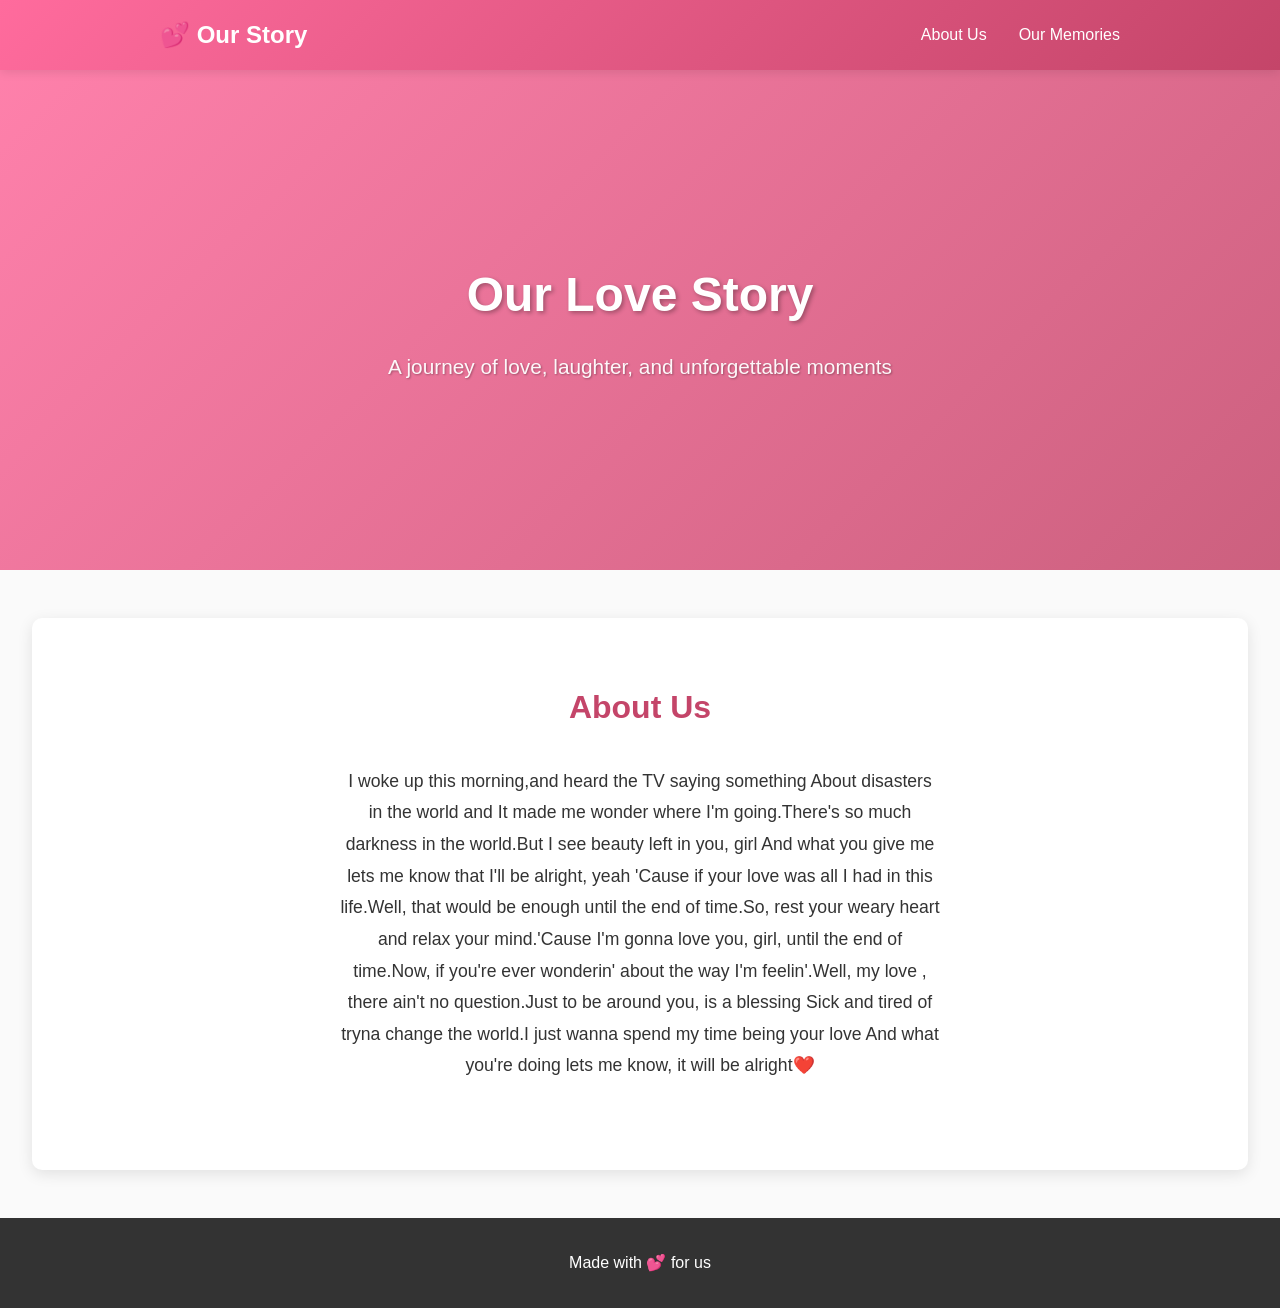
<file: index.html>
<!DOCTYPE html>
<html lang="en">
<head>
    <meta charset="UTF-8">
    <meta name="viewport" content="width=device-width, initial-scale=1.0">
    <title>Our Love Story - Ntando & You</title>
    <link rel="stylesheet" href="styles.css">
</head>
<body>
    <!-- Navigation -->
    <nav class="navbar">
        <div class="container">
            <div class="logo">💕 Our Story</div>
            <ul class="nav-links">
                <li><a href="#about">About Us</a></li>
                <li><a href="memories.html">Our Memories</a></li>
            </ul>
        </div>
    </nav>

    <!-- Hero Section -->
    <section class="hero">
        <div class="hero-collage"></div>
        <div class="hero-content">
            <h1>Our Love Story</h1>
            <p>A journey of love, laughter, and unforgettable moments</p>
        </div>
    </section>

    <!-- About Us Section -->
    <section id="about" class="about">
        <div class="container">
            <h2>About Us</h2>
            <div class="about-content">
                <p>
                   I woke up this morning,and heard the TV saying something
About disasters in the world and It made me wonder where I'm going.There's so much darkness in the world.But I see beauty left in you, girl
And what you give me lets me know that I'll be alright, yeah
'Cause if your love was all I had in this life.Well, that would be enough until the end of time.So, rest your weary heart and relax your mind.'Cause I'm gonna love you, girl, until the end of time.Now, if you're ever wonderin' about the way I'm feelin'.Well, my love , there ain't no question.Just to be around you, is a blessing
Sick and tired of tryna change the world.I just wanna spend my time being your love
And what you're doing lets me know, it will be alright❤️
                </p>
        </div>
    </section>

    <!-- Hidden Gallery for Hero Collage Population -->
    <div class="gallery-grid" style="display: none;">
        <!-- This section is hidden but used to populate the hero collage -->
    </div>




    <!-- Lightbox Modal -->
    <div id="lightbox" class="lightbox">
        <span class="close">&times;</span>
        <img class="lightbox-content" id="lightbox-img">
        <div id="lightbox-caption"></div>
        <button class="prev">❮</button>
        <button class="next">❯</button>
    </div>

    <!-- Footer -->
    <footer class="footer">
        <div class="container">
            <p>Made with 💕 for us</p>
        </div>
    </footer>

    <script src="script.js"></script>
</body>
</html>
</file>
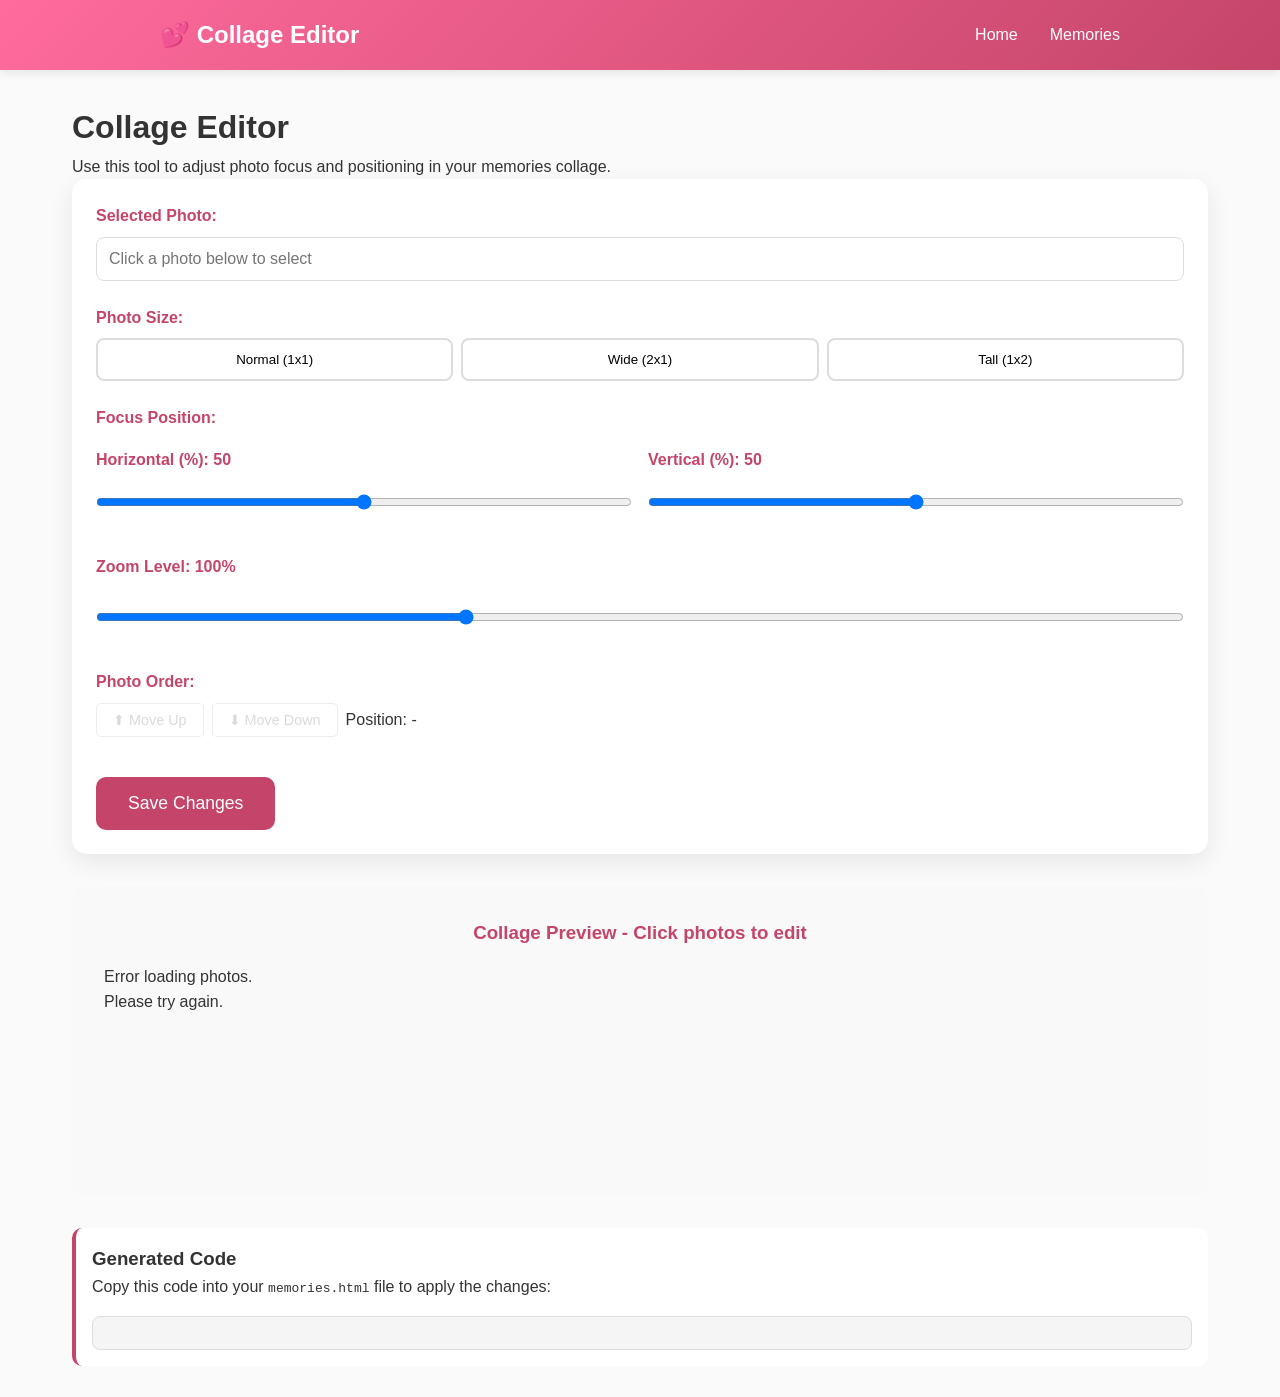
<file: editor.html>
<!DOCTYPE html>
<html lang="en">
<head>
    <meta charset="UTF-8">
    <meta name="viewport" content="width=device-width, initial-scale=1.0">
    <title>Collage Editor - Ntando & You</title>
    <link rel="stylesheet" href="styles.css">
    <style>
        .editor-container {
            max-width: 1200px;
            margin: 0 auto;
            padding: 2rem;
        }

        .editor-controls {
            background: white;
            padding: 1.5rem;
            border-radius: 15px;
            box-shadow: 0 8px 25px rgba(0, 0, 0, 0.08);
            margin-bottom: 2rem;
        }

        .control-group {
            margin-bottom: 1.5rem;
        }

        .control-group label {
            display: block;
            font-weight: bold;
            margin-bottom: 0.5rem;
            color: #c44569;
        }

        .control-group input, .control-group select {
            width: 100%;
            padding: 0.75rem;
            border-radius: 8px;
            border: 1px solid #ddd;
            font-size: 1rem;
        }

        .focus-sliders {
            display: grid;
            grid-template-columns: 1fr 1fr;
            gap: 1rem;
            margin-top: 1rem;
        }

        .zoom-slider {
            margin-top: 1rem;
        }

        .order-controls {
            display: flex;
            gap: 0.5rem;
            margin-top: 0.5rem;
            align-items: center;
        }

        .order-btn {
            padding: 0.5rem 1rem;
            border: 1px solid #ddd;
            background: white;
            border-radius: 5px;
            cursor: pointer;
            font-size: 0.9rem;
            transition: all 0.3s ease;
        }

        .order-btn:hover {
            background: #f0f0f0;
        }

        .order-btn:disabled {
            opacity: 0.5;
            cursor: not-allowed;
        }

        .focus-sliders input, .zoom-slider input {
            width: 100%;
        }

        .size-buttons {
            display: flex;
            gap: 0.5rem;
            margin-top: 0.5rem;
        }

        .size-btn {
            flex: 1;
            padding: 0.75rem;
            border: 2px solid #ddd;
            background: white;
            border-radius: 8px;
            cursor: pointer;
            transition: all 0.3s ease;
        }

        .size-btn.active {
            border-color: #c44569;
            background: #ffe8ed;
            color: #c44569;
        }

        .size-btn:hover {
            border-color: #c44569;
        }

        .save-btn {
            background: #c44569;
            color: white;
            border: none;
            padding: 1rem 2rem;
            border-radius: 10px;
            cursor: pointer;
            font-size: 1.1rem;
            margin-top: 1rem;
            transition: background 0.3s ease;
        }

        .save-btn:hover {
            background: #a53f61;
        }

        .collage-preview {
            background: #f9f9f9;
            padding: 2rem;
            border-radius: 15px;
            margin-bottom: 2rem;
        }

        .collage-preview h3 {
            text-align: center;
            color: #c44569;
            margin-bottom: 1rem;
        }

        .selected-photo {
            border: 3px solid #c44569 !important;
            box-shadow: 0 0 20px rgba(196, 69, 105, 0.3) !important;
        }

        .photo-info {
            background: #fff;
            padding: 1rem;
            border-radius: 10px;
            margin-top: 1rem;
            border-left: 4px solid #c44569;
        }

        .code-output {
            background: #f5f5f5;
            padding: 1rem;
            border-radius: 8px;
            font-family: 'Courier New', monospace;
            font-size: 0.9rem;
            margin-top: 1rem;
            white-space: pre-wrap;
            border: 1px solid #ddd;
        }
    </style>
</head>
<body>
    <!-- Navigation -->
    <nav class="navbar">
        <div class="container">
            <div class="logo">💕 Collage Editor</div>
            <ul class="nav-links">
                <li><a href="index.html">Home</a></li>
                <li><a href="memories.html">Memories</a></li>
            </ul>
        </div>
    </nav>

    <div class="editor-container">
        <h1>Collage Editor</h1>
        <p>Use this tool to adjust photo focus and positioning in your memories collage.</p>

        <div class="editor-controls">
            <div class="control-group">
                <label>Selected Photo:</label>
                <input type="text" id="selected-photo-name" readonly placeholder="Click a photo below to select">
            </div>

            <div class="control-group">
                <label>Photo Size:</label>
                <div class="size-buttons">
                    <button class="size-btn" data-size="size-1">Normal (1x1)</button>
                    <button class="size-btn" data-size="size-2">Wide (2x1)</button>
                    <button class="size-btn" data-size="size-3">Tall (1x2)</button>
                </div>
            </div>

            <div class="control-group">
                <label>Focus Position:</label>
                <div class="focus-sliders">
                    <div>
                        <label>Horizontal (%): <span id="x-value">50</span></label>
                        <input type="range" id="focus-x" min="0" max="100" value="50">
                    </div>
                    <div>
                        <label>Vertical (%): <span id="y-value">50</span></label>
                        <input type="range" id="focus-y" min="0" max="100" value="50">
                    </div>
                </div>
            </div>

            <div class="control-group">
                <label>Zoom Level: <span id="zoom-value">100</span>%</label>
                <div class="zoom-slider">
                    <input type="range" id="zoom-level" min="50" max="200" value="100">
                </div>
            </div>

            <div class="control-group">
                <label>Photo Order:</label>
                <div class="order-controls">
                    <button class="order-btn" id="move-up" disabled>⬆ Move Up</button>
                    <button class="order-btn" id="move-down" disabled>⬇ Move Down</button>
                    <span id="order-position">Position: -</span>
                </div>
            </div>

            <button class="save-btn" id="save-changes">Save Changes</button>
        </div>

        <div class="collage-preview">
            <h3>Collage Preview - Click photos to edit</h3>
            <div class="collage-container" id="collage-preview"></div>
        </div>

        <div class="photo-info">
            <h3>Generated Code</h3>
            <p>Copy this code into your <code>memories.html</code> file to apply the changes:</p>
            <div class="code-output" id="code-output"></div>
        </div>
    </div>

    <script>
        // Editor state
        let selectedPhoto = null;
        let photoData = {};
        let photoOrder = [];

        // DOM elements
        const selectedPhotoName = document.getElementById('selected-photo-name');
        const focusX = document.getElementById('focus-x');
        const focusY = document.getElementById('focus-y');
        const zoomLevel = document.getElementById('zoom-level');
        const xValue = document.getElementById('x-value');
        const yValue = document.getElementById('y-value');
        const zoomValue = document.getElementById('zoom-value');
        const sizeButtons = document.querySelectorAll('.size-btn');
        const moveUpBtn = document.getElementById('move-up');
        const moveDownBtn = document.getElementById('move-down');
        const orderPosition = document.getElementById('order-position');
        const saveBtn = document.getElementById('save-changes');
        const collagePreview = document.getElementById('collage-preview');
        const codeOutput = document.getElementById('code-output');

        // GitHub API details
        const GITHUB_REPO_OWNER = 'Sakura7274';
        const GITHUB_REPO_NAME = 'Esethu-x-Ntando';
        const GITHUB_PHOTOS_API = `https://api.github.com/repos/${GITHUB_REPO_OWNER}/${GITHUB_REPO_NAME}/contents/photos`;
        const supportedPhotoExtensions = ['jpg', 'jpeg', 'png', 'webp', 'svg'];

        // Initialize editor
        async function initEditor() {
            try {
                const response = await fetch(GITHUB_PHOTOS_API);
                if (!response.ok) throw new Error('Failed to fetch photos');

                const files = await response.json();
                const photoFiles = files.filter(file =>
                    file.type === 'file' &&
                    supportedPhotoExtensions.some(ext => file.name.toLowerCase().endsWith(ext))
                );

                // Sort photos consistently
                photoFiles.sort((a, b) => a.name.localeCompare(b.name, undefined, { numeric: true, sensitivity: 'base' }));

                // Initialize photo data
                photoFiles.forEach((file, index) => {
                    photoData[file.name] = {
                        size: ['size-1', 'size-2', 'size-1', 'size-3', 'size-2', 'size-1', 'size-2', 'size-3'][index % 8],
                        focusX: 50,
                        focusY: 50,
                        zoom: 100,
                        src: file.download_url
                    };
                });

                photoOrder = photoFiles.map(file => file.name);

                renderCollage();
                updateCodeOutput();

            } catch (error) {
                console.error('Error initializing editor:', error);
                collagePreview.innerHTML = '<p>Error loading photos. Please try again.</p>';
            }
        }

        // Render collage preview
        function renderCollage() {
            collagePreview.innerHTML = '';

            photoOrder.forEach((photoName, index) => {
                const data = photoData[photoName];
                if (!data) return;

                const item = document.createElement('div');
                item.className = `collage-item ${data.size}`;
                item.dataset.photoName = photoName;

                // Use background-image approach for consistent zoom behavior
                item.style.backgroundImage = `url(${data.src})`;
                item.style.backgroundPosition = `${data.focusX}% ${data.focusY}%`;
                item.style.backgroundSize = data.zoom < 100 ? 'contain' : `${data.zoom}%`;
                item.style.backgroundRepeat = 'no-repeat';
                item.title = photoName;

                item.onclick = () => selectPhoto(photoName);

                collagePreview.appendChild(item);
            });
        }

        // Select a photo for editing
        function selectPhoto(photoName) {
            selectedPhoto = photoName;
            selectedPhotoName.value = photoName;

            // Update UI
            document.querySelectorAll('.collage-item').forEach(item => {
                item.classList.remove('selected-photo');
            });
            document.querySelector(`[data-photo-name="${photoName}"]`).classList.add('selected-photo');

            // Update controls
            const data = photoData[photoName];
            focusX.value = data.focusX;
            focusY.value = data.focusY;
            zoomLevel.value = data.zoom;
            xValue.textContent = data.focusX;
            yValue.textContent = data.focusY;
            zoomValue.textContent = data.zoom;

            sizeButtons.forEach(btn => {
                btn.classList.toggle('active', btn.dataset.size === data.size);
            });

            // Update order controls
            const currentIndex = photoOrder.indexOf(photoName);
            orderPosition.textContent = `Position: ${currentIndex + 1} of ${photoOrder.length}`;
            moveUpBtn.disabled = currentIndex === 0;
            moveDownBtn.disabled = currentIndex === photoOrder.length - 1;
        }

        // Update focus position
        function updateFocus() {
            if (!selectedPhoto) return;

            const data = photoData[selectedPhoto];
            data.focusX = parseInt(focusX.value);
            data.focusY = parseInt(focusY.value);

            xValue.textContent = data.focusX;
            yValue.textContent = data.focusY;

            // Update preview
            const item = document.querySelector(`[data-photo-name="${selectedPhoto}"]`);
            if (item) {
                item.style.backgroundPosition = `${data.focusX}% ${data.focusY}%`;
            }
        }

        // Update zoom level
        function updateZoom() {
            if (!selectedPhoto) return;

            const data = photoData[selectedPhoto];
            data.zoom = parseInt(zoomLevel.value);

            zoomValue.textContent = data.zoom;

            // Update preview
            const item = document.querySelector(`[data-photo-name="${selectedPhoto}"]`);
            if (item) {
                item.style.backgroundSize = data.zoom < 100 ? 'contain' : `${data.zoom}%`;
            }
        }

        // Move photo up in order
        function movePhotoUp() {
            if (!selectedPhoto) return;

            const currentIndex = photoOrder.indexOf(selectedPhoto);
            if (currentIndex > 0) {
                // Swap with previous photo
                [photoOrder[currentIndex], photoOrder[currentIndex - 1]] = [photoOrder[currentIndex - 1], photoOrder[currentIndex]];
                renderCollage();
                selectPhoto(selectedPhoto); // Re-select to update controls
                updateCodeOutput();
            }
        }

        // Move photo down in order
        function movePhotoDown() {
            if (!selectedPhoto) return;

            const currentIndex = photoOrder.indexOf(selectedPhoto);
            if (currentIndex < photoOrder.length - 1) {
                // Swap with next photo
                [photoOrder[currentIndex], photoOrder[currentIndex + 1]] = [photoOrder[currentIndex + 1], photoOrder[currentIndex]];
                renderCollage();
                selectPhoto(selectedPhoto); // Re-select to update controls
                updateCodeOutput();
            }
        }

        // Change photo size
        function changeSize(size) {
            if (!selectedPhoto) return;

            photoData[selectedPhoto].size = size;

            // Update UI
            sizeButtons.forEach(btn => {
                btn.classList.toggle('active', btn.dataset.size === size);
            });

            // Update preview
            const item = document.querySelector(`[data-photo-name="${selectedPhoto}"]`);
            if (item) {
                item.className = `collage-item ${size} selected-photo`;
            }
        }

        // Generate code output
        function updateCodeOutput() {
            const focusMap = {};
            const zoomMap = {};
            const sizeMap = {};
            const manualPhotoOrder = [];

            photoOrder.forEach(photoName => {
                const data = photoData[photoName];
                if (data.focusX !== 50 || data.focusY !== 50) {
                    focusMap[photoName] = `${data.focusX}% ${data.focusY}%`;
                }
                if (data.zoom !== 100) {
                    zoomMap[photoName] = data.zoom;
                }
                if (data.size !== 'size-1') { // Only include non-default sizes
                    sizeMap[photoName] = data.size;
                }
                manualPhotoOrder.push(photoName);
            });

            const code = `// Manually configure the exact order of photos here.
const manualPhotoOrder = [
${manualPhotoOrder.map(name => `    '${name}'`).join(',\n')}
];

// Direct focus map for precise cropping control.
// Use exact filename keys and any valid CSS object-position value.
const focusMap = {
${Object.entries(focusMap).map(([key, value]) => `    '${key}': '${value}'`).join(',\n')}
};

// Zoom levels for photos (100 = normal size, <100 = zoom out, >100 = zoom in)
const zoomMap = {
${Object.entries(zoomMap).map(([key, value]) => `    '${key}': ${value}`).join(',\n')}
};

// Size/orientation for each photo (size-1 = normal, size-2 = wide, size-3 = tall)
const sizeMap = {
${Object.entries(sizeMap).map(([key, value]) => `    '${key}': '${value}'`).join(',\n')}
};`;

            codeOutput.textContent = code;
        }

        // Event listeners
        focusX.addEventListener('input', updateFocus);
        focusY.addEventListener('input', updateFocus);
        zoomLevel.addEventListener('input', updateZoom);

        sizeButtons.forEach(btn => {
            btn.addEventListener('click', () => changeSize(btn.dataset.size));
        });

        moveUpBtn.addEventListener('click', movePhotoUp);
        moveDownBtn.addEventListener('click', movePhotoDown);

        saveBtn.addEventListener('click', () => {
            updateCodeOutput();
            alert('Code generated! Copy it from the "Generated Code" section below.');
        });

        // Initialize
        initEditor();
    </script>
</body>
</html>
</file>
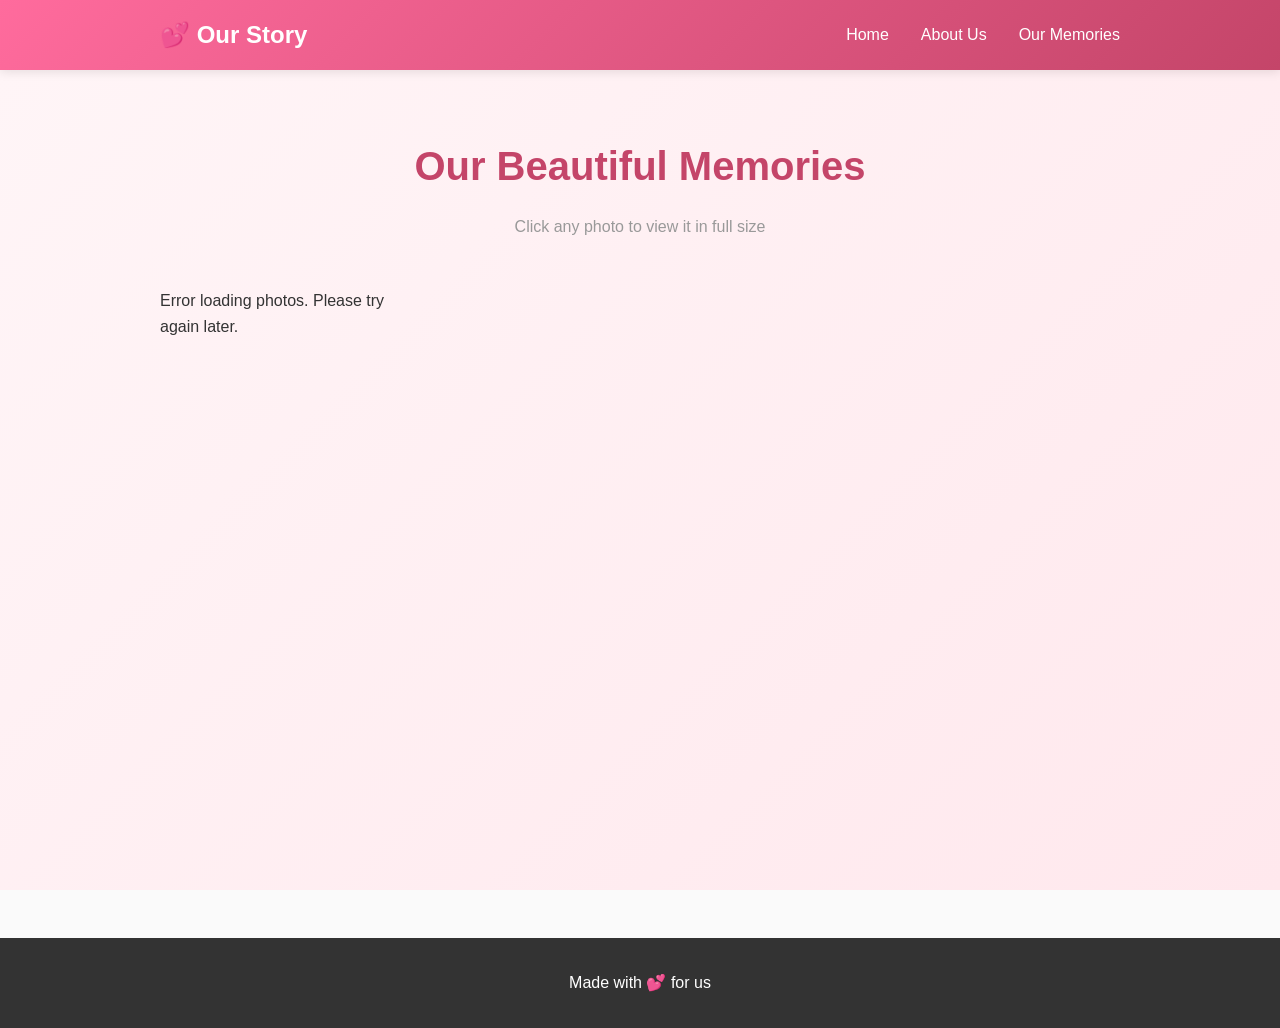
<file: memories.html>
<!DOCTYPE html>
<html lang="en">
<head>
    <meta charset="UTF-8">
    <meta name="viewport" content="width=device-width, initial-scale=1.0">
    <title>Our Memories - Ntando & You</title>
    <link rel="stylesheet" href="styles.css">
</head>
<body>
    <!-- Navigation -->
    <nav class="navbar">
        <div class="container">
            <div class="logo">💕 Our Story</div>
            <ul class="nav-links">
                <li><a href="index.html">Home</a></li>
                <li><a href="index.html#about">About Us</a></li>
                <li><a href="memories.html">Our Memories</a></li>
            </ul>
        </div>
    </nav>

    <!-- Memories Section -->
    <section class="memories-page">
        <div class="container">
            <h1 class="memories-title">Our Beautiful Memories</h1>
            <p class="memories-subtitle">Click any photo to view it in full size</p>
            
            <!-- Collage Grid -->
            <div class="collage-container" id="collage-container">
                <!-- Collage items will be populated here by JavaScript -->
            </div>
        </div>
    </section>

    <!-- Lightbox Modal -->
    <div id="lightbox" class="lightbox">
        <span class="close">&times;</span>
        <img class="lightbox-content" id="lightbox-img">
        <div id="lightbox-caption"></div>
        <button class="prev">❮</button>
        <button class="next">❯</button>
    </div>

    <!-- Footer -->
    <footer class="footer">
        <div class="container">
            <p>Made with 💕 for us</p>
        </div>
    </footer>

    <script src="script.js"></script>
    <script>
        // Initialize collage on memories page
        function populateMemoriesCollage() {
            const collageContainer = document.getElementById('collage-container');
            const lightbox = document.getElementById('lightbox');
            const lightboxImg = document.getElementById('lightbox-img');
            const lightboxCaption = document.getElementById('lightbox-caption');
            const closeBtn = document.querySelector('.close');
            const prevBtn = document.querySelector('.prev');
            const nextBtn = document.querySelector('.next');

            let currentImageIndex = 0;
            let images = [];
            let photoFiles = [];

            const GITHUB_REPO_OWNER = 'Sakura7274';
            const GITHUB_REPO_NAME = 'Esethu-x-Ntando';
            const GITHUB_PHOTOS_API = `https://api.github.com/repos/${GITHUB_REPO_OWNER}/${GITHUB_REPO_NAME}/contents/photos`;
            const supportedPhotoExtensions = ['jpg', 'jpeg', 'png', 'webp', 'svg'];

      // Manually configure the exact order of photos here.
const manualPhotoOrder = [
    'photo1.jpg',
    'photo4.jpg',
    'photo2.jpg',
    'photo6.jpg',
    'photo7.jpg',
    'photo3.jpg',
    'photo8.jpg',
    'photo9.jpg',
    'photo10.jpg',
    'photo11.jpg',
    'photo12.jpg',
    'photo13.jpg',
    'photo14.jpg',
    'photo5.jpg',
    'photo15.jpg',
    'photo16.jpg',
    'photo17.jpg',
    'photo18.jpg',
    'photo19.jpg',
    'photo20.jpg',
    'photo21.jpg',
    'photo22.jpg',
    'photo23.jpg',
    'photo24.jpg',
    'photo25.jpg',
    'photo26.jpg',
    'photo27.jpg',
    'photo28.jpg',
    'photo29.jpg'
];

// Direct focus map for precise cropping control.
// Use exact filename keys and any valid CSS object-position value.
const focusMap = {
    'photo1.jpg': '50% 0%',
    'photo21.jpg': '50% 63%',
    'photo29.jpg': '50% 81%',
    'photo18.jpg': '50% 40%',
    'photo23.jpg': '50% 40%',
    'photo26.jpg': '50% 40%',
    'photo15.jpg': '50% 40%',
};

// Zoom levels for photos (100 = normal size, <100 = zoom out, >100 = zoom in)
const zoomMap = {
    'photo2.jpg': 104,
    'photo7.jpg': 107,
    'photo5.jpg': 97
};

// Size/orientation for each photo (size-1 = normal, size-2 = wide, size-3 = tall)
const sizeMap = {
    'photo4.jpg': 'size-3',
    'photo2.jpg': 'size-3',
    'photo7.jpg': 'size-3',
    'photo3.jpg': 'size-3',
    'photo8.jpg': 'size-3',
    'photo12.jpg': 'size-3',
    'photo13.jpg': 'size-3',
    'photo5.jpg': 'size-3',
    'photo15.jpg': 'size-2',
    'photo16.jpg': 'size-3',
    'photo18.jpg': 'size-2',
    'photo20.jpg': 'size-3',
    'photo21.jpg': 'size-2',
    'photo23.jpg': 'size-2',
    'photo24.jpg': 'size-3',
    'photo26.jpg': 'size-2',
    'photo28.jpg': 'size-3',
    'photo29.jpg': 'size-2',
    'photo10.jpg': 'size-1',
};

            const normalizedFocusMap = Object.fromEntries(
                Object.entries(focusMap).map(([key, value]) => [key.toLowerCase(), value])
            );

            const normalizedZoomMap = Object.fromEntries(
                Object.entries(zoomMap).map(([key, value]) => [key.toLowerCase(), value])
            );

            const normalizedSizeMap = Object.fromEntries(
                Object.entries(sizeMap).map(([key, value]) => [key.toLowerCase(), value])
            );

            const fallbackFocusPositions = [
                'center',      // default center focus
                'top',         // focus on top of photo
                'bottom',      // focus on bottom of photo
                'left',        // focus on left side
                'right',       // focus on right side
                '20% 80%',     // focus on bottom-left area
                '80% 20%',     // focus on top-right area
                'center top'   // focus on center-top
            ];

            function getManualOrder() {
                return manualPhotoOrder.map(name => name.toLowerCase());
            }

            function applyManualOrder(files) {
                const order = getManualOrder();
                if (!order.length) return files;

                const remaining = [...files];
                const ordered = [];

                order.forEach(name => {
                    const index = remaining.findIndex(file => file.name.toLowerCase() === name);
                    if (index !== -1) {
                        ordered.push(remaining.splice(index, 1)[0]);
                    }
                });

                return ordered.concat(remaining);
            }

            function renderCollage(files) {
                collageContainer.innerHTML = '';
                images = files.map(file => ({
                    src: file.download_url,
                    caption: file.name
                }));

                files.forEach((file, index) => {
                    const collageItem = document.createElement('div');
                    collageItem.className = 'collage-item';
                    
                    const fileName = file.name.toLowerCase();
                    const customSize = normalizedSizeMap[fileName];
                    const sizeClass = customSize || ['size-1', 'size-2', 'size-1', 'size-3', 'size-2', 'size-1', 'size-2', 'size-3'][index % 8];
                    collageItem.classList.add(sizeClass);

                    let focusPosition = normalizedFocusMap[fileName] || null;
                    let zoomLevel = normalizedZoomMap[fileName] || 100;

                    if (!focusPosition) {
                        if (fileName.includes('focus_top') || fileName.includes('_top')) {
                            focusPosition = 'top';
                        } else if (fileName.includes('focus_bottom') || fileName.includes('_bottom')) {
                            focusPosition = 'bottom';
                        } else if (fileName.includes('focus_left') || fileName.includes('_left')) {
                            focusPosition = 'left';
                        } else if (fileName.includes('focus_right') || fileName.includes('_right')) {
                            focusPosition = 'right';
                        } else if (fileName.includes('focus_center') || fileName.includes('_center')) {
                            focusPosition = 'center';
                        } else {
                            focusPosition = fallbackFocusPositions[index % fallbackFocusPositions.length];
                        }
                    }

                    if (!focusPosition) {
                        focusPosition = 'center';
                    }

                    // Use background-image approach for better zoom control
                    collageItem.style.backgroundImage = `url(${file.download_url})`;
                    collageItem.style.backgroundPosition = focusPosition;
                    collageItem.style.backgroundSize = zoomLevel <= 100 ? 'cover' : `${zoomLevel}%`;
                    collageItem.style.backgroundRepeat = 'no-repeat';
                    collageItem.style.backgroundColor = '#000';
                    
                    // Add title for accessibility
                    collageItem.title = file.name;
                    collageItem.onclick = function(e) {
                        e.stopPropagation();
                        currentImageIndex = index;
                        showLightbox();
                    };

                    collageContainer.appendChild(collageItem);
                });
            }

            function showLightbox() {
                lightbox.classList.add('active');
                lightboxImg.src = images[currentImageIndex].src;
                lightboxCaption.textContent = images[currentImageIndex].caption;
                document.body.style.overflow = 'hidden';
            }

            function closeLightbox() {
                lightbox.classList.remove('active');
                document.body.style.overflow = 'auto';
            }

            function nextImage() {
                currentImageIndex = (currentImageIndex + 1) % images.length;
                showLightbox();
            }

            function prevImage() {
                currentImageIndex = (currentImageIndex - 1 + images.length) % images.length;
                showLightbox();
            }

            fetch(GITHUB_PHOTOS_API)
                .then(response => {
                    if (!response.ok) {
                        throw new Error('Unable to fetch photos from GitHub.');
                    }
                    return response.json();
                })
                .then(files => {
                    let photoFiles = files.filter(file => 
                        file.type === 'file' && 
                        supportedPhotoExtensions.some(ext => file.name.toLowerCase().endsWith(ext))
                    );

                    // Keep photo order stable by sorting deterministically by filename
                    photoFiles.sort((a, b) => a.name.localeCompare(b.name, undefined, { numeric: true, sensitivity: 'base' }));

                    if (photoFiles.length === 0) {
                        collageContainer.innerHTML = '<p>No photos found yet.</p>';
                        return;
                    }

                    const orderedPhotoFiles = applyManualOrder(photoFiles);
                    images = orderedPhotoFiles.map(file => ({
                        src: file.download_url,
                        caption: file.name
                    }));

                    renderCollage(orderedPhotoFiles);

                    closeBtn.addEventListener('click', closeLightbox);
                    nextBtn.addEventListener('click', nextImage);
                    prevBtn.addEventListener('click', prevImage);

                    lightbox.addEventListener('click', function(e) {
                        if (e.target === lightbox) {
                            closeLightbox();
                        }
                    });

                    document.addEventListener('keydown', function(e) {
                        if (!lightbox.classList.contains('active')) return;
                        
                        switch(e.key) {
                            case 'ArrowRight':
                                nextImage();
                                break;
                            case 'ArrowLeft':
                                prevImage();
                                break;
                            case 'Escape':
                                closeLightbox();
                                break;
                        }
                    });
                })
                .catch(error => {
                    console.error('Error loading photos:', error);
                    collageContainer.innerHTML = '<p>Error loading photos. Please try again later.</p>';
                });
        }

        // Initialize on page load
        document.addEventListener('DOMContentLoaded', populateMemoriesCollage);
    </script>
</body>
</html>
</file>
<file: styles.css>
* {
    margin: 0;
    padding: 0;
    box-sizing: border-box;
}

body {
    font-family: 'Segoe UI', Tahoma, Geneva, Verdana, sans-serif;
    line-height: 1.6;
    color: #333;
    background-color: #fafafa;
}

.container {
    max-width: 1000px;
    margin: 0 auto;
    padding: 0 20px;
}

/* Navigation */
.navbar {
    background: linear-gradient(135deg, #ff6b9d 0%, #c44569 100%);
    color: white;
    padding: 1rem 0;
    position: sticky;
    top: 0;
    z-index: 100;
    box-shadow: 0 2px 10px rgba(0,0,0,0.1);
}

.navbar .container {
    display: flex;
    justify-content: space-between;
    align-items: center;
}

.logo {
    font-size: 1.5rem;
    font-weight: bold;
}

.nav-links {
    display: flex;
    list-style: none;
    gap: 2rem;
}

.nav-links a {
    color: white;
    text-decoration: none;
    transition: opacity 0.3s;
}

.nav-links a:hover {
    opacity: 0.8;
}

/* Hero Section */
.hero {
    position: relative;
    color: white;
    padding: 8rem 2rem;
    text-align: center;
    margin-bottom: 3rem;
    overflow: hidden;
    min-height: 500px;
    display: flex;
    align-items: center;
    justify-content: center;
}

.hero::before {
    content: '';
    position: absolute;
    top: 0;
    left: 0;
    right: 0;
    bottom: 0;
    background: linear-gradient(135deg, rgba(255, 107, 157, 0.85) 0%, rgba(196, 69, 105, 0.85) 100%);
    z-index: 1;
}

.hero-collage {
    position: absolute;
    inset: 0;
    z-index: 0;
    pointer-events: none;
}

.hero-collage .collage-item {
    position: absolute;
    border-radius: 20px;
    overflow: hidden;
    box-shadow: 0 18px 40px rgba(0, 0, 0, 0.2);
    transform: rotate(0deg);
    opacity: 0.85;
}

.hero-collage .collage-item img {
    width: 100%;
    height: 100%;
    object-fit: cover;
    display: block;
}

.hero-content {
    position: relative;
    z-index: 2;
}

.hero-content h1 {
    font-size: 3rem;
    margin-bottom: 1rem;
    text-shadow: 2px 2px 4px rgba(0,0,0,0.3);
}

.hero-content p {
    font-size: 1.3rem;
    opacity: 0.95;
    text-shadow: 1px 1px 2px rgba(0,0,0,0.3);
}

/* About Section */
.about {
    background: white;
    padding: 4rem 2rem;
    margin-bottom: 3rem;
    border-radius: 10px;
    box-shadow: 0 4px 15px rgba(0,0,0,0.1);
    margin: 3rem 2rem;
}

.about h2 {
    text-align: center;
    font-size: 2rem;
    margin-bottom: 2rem;
    color: #c44569;
}

.about-content {
    text-align: center;
    max-width: 600px;
    margin: 0 auto;
}

.about-content p {
    font-size: 1.1rem;
    line-height: 1.8;
    margin-bottom: 1.5rem;
}

.hearts {
    font-size: 2rem;
    letter-spacing: 0.5rem;
}

/* Timeline Section */
.timeline {
    padding: 4rem 2rem;
    background: white;
    margin: 3rem 0;
}

.timeline h2 {
    text-align: center;
    font-size: 2rem;
    margin-bottom: 3rem;
    color: #c44569;
}

.timeline-content {
    position: relative;
    max-width: 800px;
    margin: 0 auto;
}

.timeline-content::before {
    content: '';
    position: absolute;
    left: 50%;
    transform: translateX(-50%);
    width: 4px;
    height: 100%;
    background: linear-gradient(180deg, #ff6b9d, #c44569);
}

.timeline-item {
    margin-bottom: 3rem;
    position: relative;
}

.timeline-item:nth-child(odd) .timeline-date {
    margin-left: 0;
    margin-right: auto;
    text-align: right;
    padding-right: 3rem;
    max-width: 45%;
}

.timeline-item:nth-child(even) .timeline-date {
    margin-left: auto;
    margin-right: 0;
    text-align: left;
    padding-left: 3rem;
    max-width: 45%;
}

.timeline-item:nth-child(odd) .timeline-description {
    margin-left: auto;
    margin-right: 0;
    padding-left: 3rem;
    max-width: 45%;
}

.timeline-item:nth-child(even) .timeline-description {
    margin-left: 0;
    margin-right: auto;
    padding-right: 3rem;
    max-width: 45%;
}

.timeline-date {
    font-size: 0.9rem;
    color: #c44569;
    font-weight: bold;
    margin-bottom: 0.5rem;
}

.timeline-description {
    background: #f9f9f9;
    padding: 1.5rem;
    border-radius: 8px;
    box-shadow: 0 2px 10px rgba(0,0,0,0.05);
}

.timeline-description strong {
    color: #c44569;
    display: block;
    margin-bottom: 0.5rem;
}

.timeline-description p {
    font-size: 0.95rem;
    color: #666;
}

.timeline-item::after {
    content: '';
    position: absolute;
    left: 50%;
    top: 0;
    width: 16px;
    height: 16px;
    background: #ff6b9d;
    border: 4px solid white;
    border-radius: 50%;
    transform: translateX(-50%);
    box-shadow: 0 0 0 4px #c44569;
}

/* Gallery Section */
.gallery {
    padding: 4rem 2rem;
    background: #fafafa;
}

.gallery h2 {
    text-align: center;
    font-size: 2rem;
    margin-bottom: 3rem;
    color: #c44569;
}

.gallery-grid {
    display: grid;
    grid-template-columns: repeat(auto-fit, minmax(300px, 1fr));
    gap: 2rem;
    max-width: 1200px;
    margin: 0 auto;
}

.gallery-item {
    position: relative;
    overflow: hidden;
    border-radius: 10px;
    cursor: pointer;
    box-shadow: 0 4px 15px rgba(0,0,0,0.1);
    transition: transform 0.3s, box-shadow 0.3s;
}

.gallery-item:hover {
    transform: scale(1.05);
    box-shadow: 0 8px 25px rgba(0,0,0,0.2);
}

.gallery-item img {
    width: 100%;
    height: 300px;
    object-fit: cover;
    display: block;
}

.photo-caption {
    position: absolute;
    bottom: 0;
    left: 0;
    right: 0;
    background: linear-gradient(to top, rgba(0,0,0,0.8), transparent);
    color: white;
    padding: 1.5rem 1rem 1rem;
    text-align: center;
    font-weight: bold;
    opacity: 0;
    transition: opacity 0.3s;
}

.gallery-item:hover .photo-caption {
    opacity: 1;
}

/* Lightbox */
.lightbox {
    display: none;
    position: fixed;
    top: 0;
    left: 0;
    width: 100%;
    height: 100%;
    background-color: rgba(0, 0, 0, 0.9);
    z-index: 1000;
    align-items: center;
    justify-content: center;
}

.lightbox.active {
    display: flex;
    flex-direction: column;
}

.lightbox-content {
    max-width: 90%;
    max-height: 80%;
    object-fit: contain;
}

#lightbox-caption {
    color: white;
    text-align: center;
    margin-top: 1rem;
    font-size: 1rem;
}

.close {
    position: absolute;
    top: 20px;
    right: 40px;
    color: white;
    font-size: 40px;
    cursor: pointer;
    transition: transform 0.2s;
}

.close:hover {
    transform: scale(1.2);
}

.prev, .next {
    position: absolute;
    top: 50%;
    transform: translateY(-50%);
    background-color: rgba(255, 255, 255, 0.3);
    color: white;
    border: none;
    padding: 1rem 1.5rem;
    cursor: pointer;
    font-size: 1.5rem;
    transition: background-color 0.3s;
    border-radius: 5px;
}

.prev:hover, .next:hover {
    background-color: rgba(255, 255, 255, 0.5);
}

.prev {
    left: 20px;
}

.next {
    right: 20px;
}

/* Footer */
.footer {
    background: #333;
    color: white;
    text-align: center;
    padding: 2rem;
    margin-top: 3rem;
}

/* Responsive Design */
@media (max-width: 768px) {
    .hero {
        min-height: 400px;
        padding: 6rem 2rem;
    }

    .hero-collage {
        background-size: 
            200px 200px, 180px 180px, 190px 190px,
            210px 210px, 185px 185px, 200px 200px;
    }

    .hero-content h1 {
        font-size: 2rem;
    }

    .nav-links {
        gap: 1rem;
        font-size: 0.9rem;
    }

    .timeline-content::before {
        left: 0;
    }

    .timeline-item:nth-child(odd) .timeline-date,
    .timeline-item:nth-child(even) .timeline-date {
        max-width: 100%;
        text-align: left;
        padding-left: 2rem;
        padding-right: 0;
        margin-left: 0;
        margin-right: 0;
    }

    .timeline-item:nth-child(odd) .timeline-description,
    .timeline-item:nth-child(even) .timeline-description {
        max-width: 100%;
        padding-left: 2rem;
        padding-right: 0;
        margin-left: 0;
        margin-right: 0;
    }

    .timeline-item::after {
        left: 0;
        transform: translateX(-50%);
    }

    .gallery-grid {
        grid-template-columns: 1fr;
    }

    .prev, .next {
        padding: 0.75rem 1rem;
        font-size: 1rem;
    }
}

/* Memories Page */
.memories-page {
    padding: 4rem 2rem;
    background: linear-gradient(135deg, #fff5f7 0%, #ffe8ed 100%);
    min-height: calc(100vh - 80px);
}

.memories-title {
    font-size: 2.5rem;
    text-align: center;
    color: #c44569;
    margin-bottom: 1rem;
}

.memories-subtitle {
    text-align: center;
    color: #999;
    margin-bottom: 3rem;
    font-size: 1rem;
}

/* Collage Container */
.collage-container {
    display: grid;
    grid-template-columns: repeat(auto-fill, minmax(200px, 1fr));
    gap: 1rem;
    max-width: 1400px;
    margin: 0 auto;
    grid-auto-rows: 200px;
}

/* Vary sizes in the collage */
.collage-item.size-1 {
    grid-column: span 1;
    grid-row: span 1;
}

.collage-item.size-2 {
    grid-column: span 2;
    grid-row: span 1;
}

.collage-item.size-3 {
    grid-column: span 1;
    grid-row: span 2;
}

.collage-item {
    overflow: hidden;
}

.collage-item img {
    width: 100%;
    height: 100%;
    object-fit: cover;
    object-position: center center;
    display: block;
    transform-origin: center center;
    transition: transform 0.3s ease;
}

.collage-item:hover {
    transform: scale(1.02);
    box-shadow: 0 8px 25px rgba(0, 0, 0, 0.2);
    filter: brightness(1.1);
    z-index: 10;
}

.collage-item:hover img {
    transform: scale(1.05);
}

/* Responsive for Collage */
@media (max-width: 1024px) {
    .collage-container {
        grid-template-columns: repeat(auto-fill, minmax(150px, 1fr));
        gap: 0.75rem;
        grid-auto-rows: 150px;
    }

    .collage-item.size-2 {
        grid-column: span 2;
    }

    .collage-item.size-3 {
        grid-row: span 2;
    }
}

@media (max-width: 768px) {
    .memories-page {
        padding: 2rem 1rem;
    }

    .memories-title {
        font-size: 1.8rem;
    }

    .collage-container {
        grid-template-columns: repeat(2, minmax(0, 1fr));
        gap: 0.5rem;
        grid-auto-rows: 140px;
        grid-auto-flow: dense;
    }

    .collage-item.size-2 {
        grid-column: span 2;
    }

    .collage-item.size-3 {
        grid-row: span 2;
    }

    .prev, .next {
        padding: 0.5rem 1rem;
        font-size: 1.2rem;
    }
}
</file>
